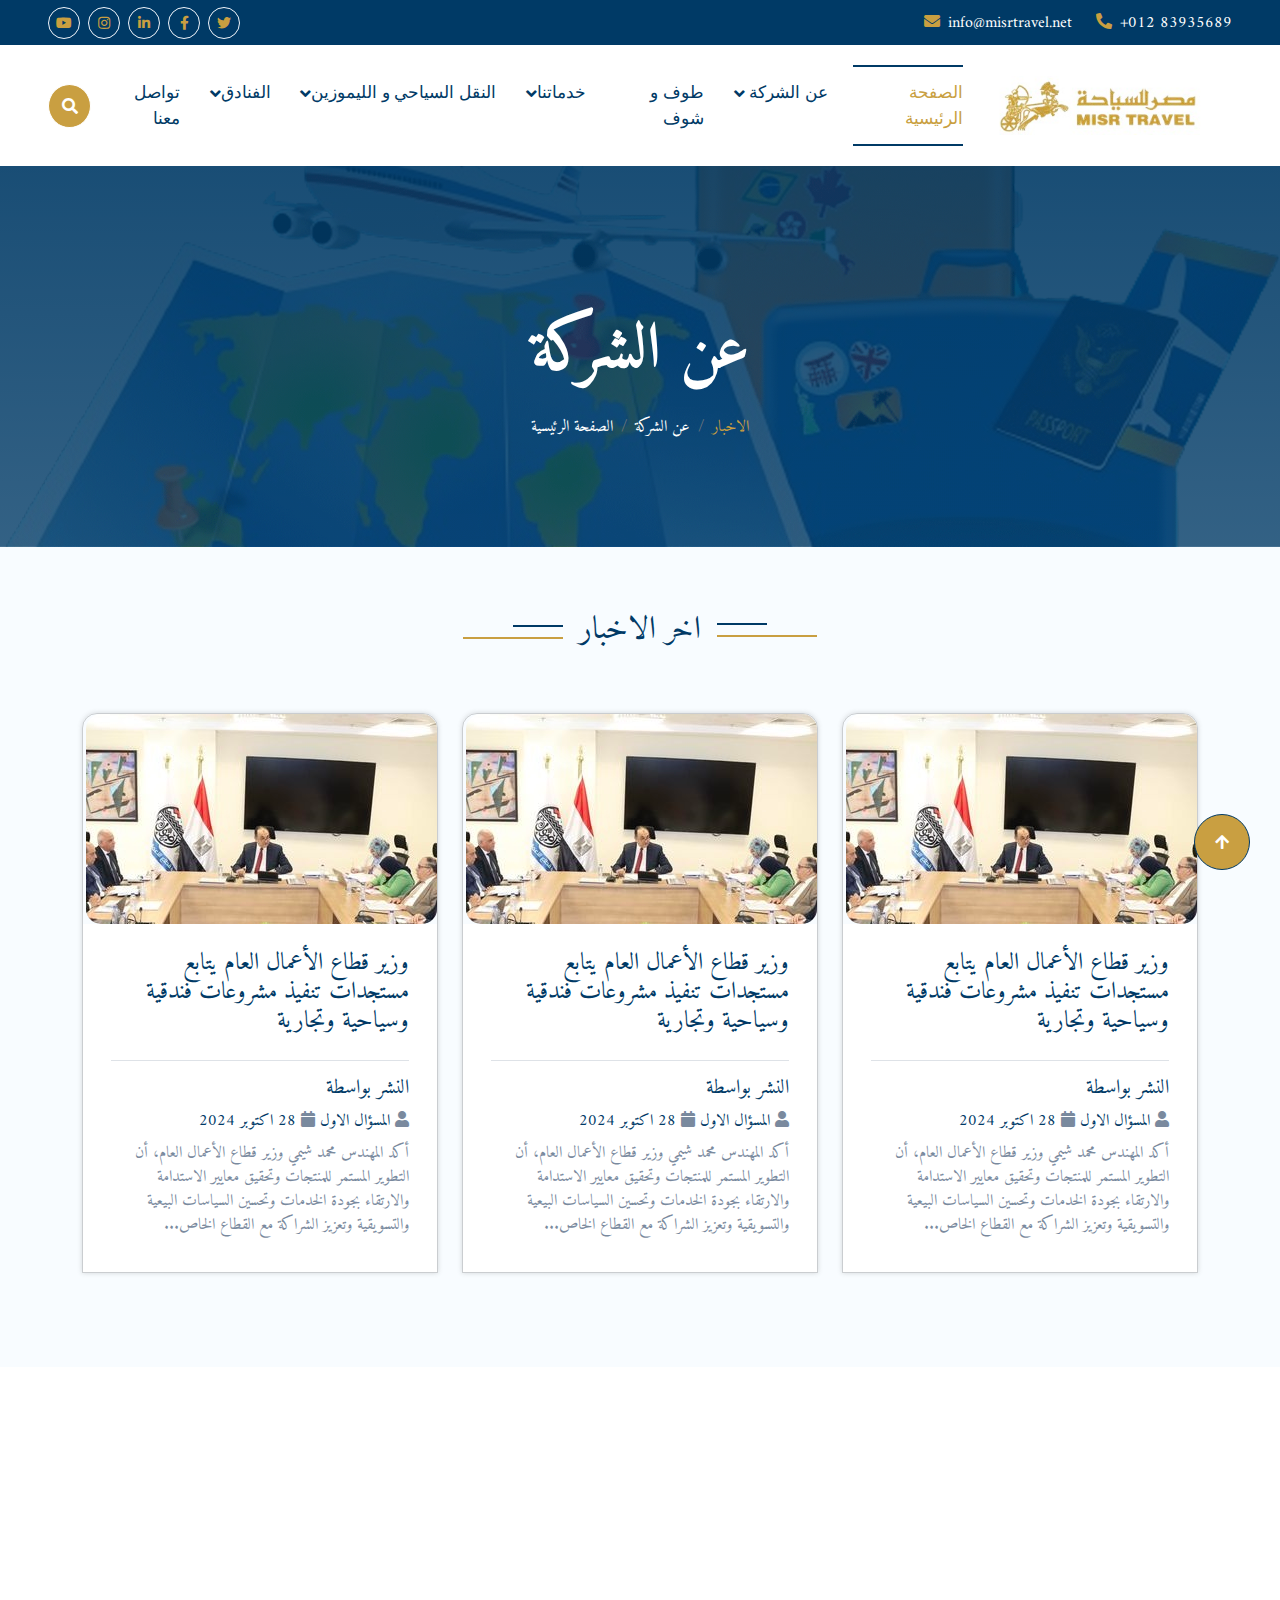
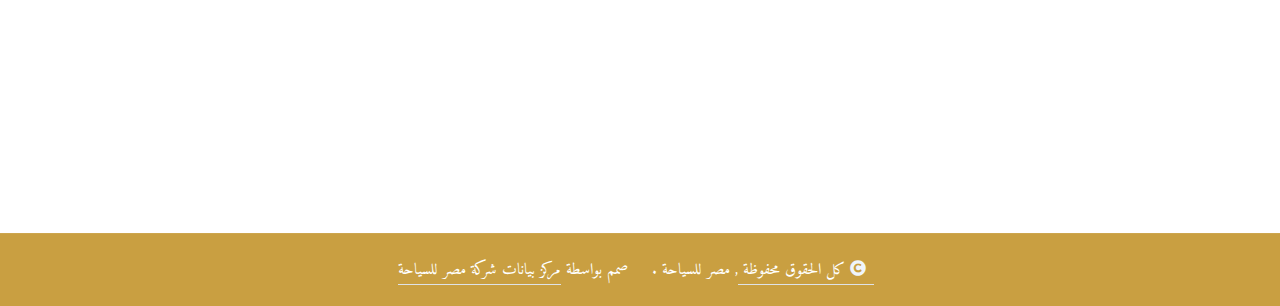
<file: blog.html>
<!DOCTYPE html>
<html dir="rtl" lang="ar">


<head>
    <meta charset="utf-8">
    <title>مصر للسياحة</title>
    <meta content="width=device-width, initial-scale=1.0" name="viewport">

    <meta name="description"
        content="Misr Travel is Egypt national travel agency and first licensed tour operator in Egypt  since 1934, it Offers Egypt tour packages, Luxury Nile cruises, hotel bookings, travel services, family holidays, adventure Tours and many more.">

    <meta name="keywords"
        content="Egypt trips, Egypt holidays, Egypt Nile cruise, Egypt tours , Egypt vacation packages, family travel package, Egypt and Jordan tours, visit Abu Simbel, Egypt vacation, all inclusive holidays to Egypt.">

    <meta property="og:title" content="Egypt tours, Travel Packages & Tailor-made Holidays | Misr Travel" />

    <meta property="og:description"
        content="Misr Travel is Egypt national travel agency and first licensed tour operator in Egypt  since 1934, it Offers Egypt tour packages, Luxury Nile cruises, hotel bookings, travel services, family holidays, adventure Tours and many more." />

    <meta name="twitter:title" content="Egypt tours, Travel Packages & Tailor-made Holidays | Misr Travel" />
    <meta name="twitter:description"
        content="Misr Travel is Egypt national travel agency and first licensed tour operator in Egypt  since 1934, it Offers Egypt tour packages, Luxury Nile cruises, hotel bookings, travel services, family holidays, adventure Tours and many more." />
    <meta name="viewport" content="width=device-width, initial-scale=1.0">

    <meta content="مصر للسياحة, انشاء سنه 1934, ترخيص رقم 1" name="keywords">
    <meta
        content="ل مصر فى قمة المجد للسياحة — فنادق 5 نجوم: إقامة فاخرة في قلب مكة. قرب من الحرم: خطوات تفصلك عن المسجد الحرام. برامج متنوعة: اختر البرنامج الذي يناسبك إشراف ديني متكامل: راحة واطمئنان"
        name="description">

    <!-- Favicon -->
    <link href="img/misrtravel/IMG-20241118-WA0008.jpg" rel="icon">

    <!-- Google Web Fonts -->
    <!-- <link rel="preconnect" href="https://fonts.googleapis.com">
        <link rel="preconnect" href="https://fonts.gstatic.com" crossorigin>
        <link href="https://fonts.googleapis.com/css2?family=Open+Sans:wght@400;500;600;700&family=Poppins:wght@200;300;400;500;600&display=swap" rel="stylesheet"> -->

    <!-- Google font Arabic-->
    <link rel="preconnect" href="https://fonts.googleapis.com">
    <link rel="preconnect" href="https://fonts.gstatic.com" crossorigin>
    <link href="https://fonts.googleapis.com/css2?family=Amiri:ital,wght@0,400;0,700;1,400;1,700&display=swap"
        rel="stylesheet">

    <!-- Icon Font Stylesheet -->
    <link rel="stylesheet" href="https://use.fontawesome.com/releases/v5.15.4/css/all.css" />
    <link href="https://cdn.jsdelivr.net/npm/bootstrap-icons@1.4.1/font/bootstrap-icons.css" rel="stylesheet">

    <!-- Libraries Stylesheet -->
    <link href="lib/animate/animate.min.css" rel="stylesheet">
    <link href="lib/owlcarousel/assets/owl.carousel.min.css" rel="stylesheet">


    <!-- Customized Bootstrap Stylesheet -->
    <link href="css/help_bootstrap.css" rel="stylesheet">
    <!-- <link href="css/bootstrap.min.css" rel="stylesheet"> -->

    <!-- Template Stylesheet -->
    <link href="css/style.css" rel="stylesheet">
</head>

<body>

    <!-- Spinner Start -->
    <div id="spinner"
        class="show bg-white position-fixed translate-middle w-100 vh-100 top-50 start-50 d-flex align-items-center justify-content-center">
        <div class="spinner-border text-secondary" style="width: 3rem; height: 3rem;" role="status">
            <span class="sr-only">Loading...</span>
        </div>
    </div>
    <!-- Spinner End -->


    <!-- Topbar Start -->
    <div class="container-fluid bg-primary px-5 d-none d-lg-block">
        <div class="row gx-0 align-items-center">
            <div class="col-lg-5 text-center text-lg-start mb-lg-0" style="direction: ltr;justify-content: end;">
                <div class="d-flex" style="justify-content: end;">
                    <a href="#" class="text-white me-4"><i
                            class="fas fa-envelope text-secondary me-2"></i>info@misrtravel.net</a>
                    <a href="#" class="text-white me-0"><i class="fas fa-phone-alt text-secondary me-2"></i>+012
                        83935689</a>
                </div>
            </div>

            <div class="col-lg-7 text-center text-lg-end" style="display: flex !important;
                                flex-direction: row;
                                justify-content: end;
                                align-items: end;">
                <div class="d-inline-flex align-items-center" style="height: 45px;">
                    <a class="btn btn-sm btn-outline-light btn-square rounded-circle me-2" href=""><i
                            class="fab fa-twitter fw-normal text-secondary"></i></a>
                    <a class="btn btn-sm btn-outline-light btn-square rounded-circle me-2" href=""><i
                            class="fab fa-facebook-f fw-normal text-secondary"></i></a>
                    <a class="btn btn-sm btn-outline-light btn-square rounded-circle me-2" href=""><i
                            class="fab fa-linkedin-in fw-normal text-secondary"></i></a>
                    <a class="btn btn-sm btn-outline-light btn-square rounded-circle me-2" href=""><i
                            class="fab fa-instagram fw-normal text-secondary"></i></a>
                    <a class="btn btn-sm btn-outline-light btn-square rounded-circle me-2" href=""><i
                            class="fab fa-youtube fw-normal text-secondary"></i></a>

                </div>
            </div>
        </div>
    </div>
    <!-- Topbar End -->

    <!-- Navbar & Hero Start -->
    <div class="container-fluid nav-bar p-0">
        <nav class="navbar navbar-expand-lg navbar-light bg-white px-4 px-lg-5 py-3 py-lg-0">
            <a href="" class="navbar-brand p-0">
                <h1 class="display-5 text-secondary m-0"><img src="img/misrtravel/logo/IMG-20241118-WA0008.jpg"
                        class="img-fluid" alt=""></h1>
                <!-- <img src="img/logo.png" alt="Logo"> -->
            </a>
            <button class="navbar-toggler" type="button" data-bs-toggle="collapse" data-bs-target="#navbarCollapse">
                <span class="fa fa-bars"></span>
            </button>
            <div class="collapse navbar-collapse" id="navbarCollapse">
                <div class="navbar-nav ms-auto py-0">
                    <a href="index.html" class="nav-item nav-link active">الصفحة الرئيسية</a>
                    <div class="nav-item dropdown">
                        <a href="#" class="nav-link" data-bs-toggle="dropdown"><span class="dropdown-toggle"> عن الشركة
                            </span></a>
                        <div class="dropdown-menu m-0">
                            <a href="about.html" class="dropdown-item"> تعــريف بالشـــركة </a>
                            <a href="finance.html" class="dropdown-item">المالية </a>
                            <a href="blog.html" class="dropdown-item">الاخبار </a>
                        </div>
                    </div>
                    <a href="service.html" class="nav-item nav-link">طوف و شوف</a>
                    <div class="nav-item dropdown">
                        <a href="#" class="nav-link" data-bs-toggle="dropdown"><span
                                class="dropdown-toggle">خدماتنا</span></a>
                        <div class="dropdown-menu m-0">
                            <a href="feature.html" class="dropdown-item">حجز رحلات الطيران</a>
                            <a href="countries.html" class="dropdown-item">حجز الفنادق و المنتجعات</a>
                            <a href="countries.html" class="dropdown-item">السياحة الدينية (اسلامية-مسيحية)</a>
                            <a href="countries.html" class="dropdown-item">السياحة الوافدة</a>
                            <a href="countries.html" class="dropdown-item">خدمات تكنولوجيا المعلومات</a>
                            <a href="countries.html" class="dropdown-item">خدمات الاستقبال و الليموزين بالمطار</a>
                            <a href="countries.html" class="dropdown-item">تنظيم المعارض و المؤتمرات</a>
                            <a href="countries.html" class="dropdown-item">تنظيم رحلات نيلية</a>
                        </div>
                    </div>
                    <div class="nav-item dropdown">
                        <a href="#" class="nav-link" data-bs-toggle="dropdown"><span class="dropdown-toggle"> النقل
                                السياحي
                                و الليموزين</span></a>
                        <div class="dropdown-menu m-0">
                            <a href="feature.html" class="dropdown-item"> النقل السياحي </a>
                            <a href="countries.html" class="dropdown-item">الليموزين </a>
                        </div>
                    </div>

                    <div class="nav-item dropdown">
                        <a href="#" class="nav-link" data-bs-toggle="dropdown"><span
                                class="dropdown-toggle">الفنادق</span></a>
                        <div class="dropdown-menu m-0">
                            <!-- <a href="feature.html" class="dropdown-item">فندق ريكسوس مجاويش</a> -->
                            <a href="hotel-romance.html" class="dropdown-item">فندق رومانس</a>
                            <a href="countries.html" class="dropdown-item">فندق بورسعيد</a>
                        </div>
                    </div>
                    <a href="contact.html" class="nav-item nav-link">تواصل معنا</a>
                </div>
                <button class="btn btn-primary btn-md-square border-secondary mb-3 mb-md-3 mb-lg-0 me-3"
                    data-bs-toggle="modal" data-bs-target="#searchModal"><i class="fas fa-search"></i></button>
                <!--  <a href="" class="btn btn-primary border-secondary rounded-pill py-2 px-4 px-lg-3 mb-3 mb-md-3 mb-lg-0">Get A Quote</a> -->
            </div>
        </nav>
    </div>
    <!-- Navbar & Hero End -->

    <!-- Modal Search Start -->
    <div class="modal fade" id="searchModal" tabindex="-1" aria-labelledby="exampleModalLabel" aria-hidden="true">
        <div class="modal-dialog modal-fullscreen">
            <div class="modal-content rounded-0">
                <div class="modal-header">
                    <h4 class="modal-title text-secondary mb-0" id="exampleModalLabel">Search by keyword</h4>
                    <button type="button" class="btn-close" data-bs-dismiss="modal" aria-label="Close"></button>
                </div>
                <div class="modal-body d-flex align-items-center" style="direction: ltr;">
                    <div class="input-group w-75 mx-auto d-flex">
                        <input type="search" class="form-control p-3" placeholder="keywords"
                            aria-describedby="search-icon-1">
                        <span id="search-icon-1" class="input-group-text p-6"><i class="fa fa-search"></i></span>
                    </div>
                </div>
            </div>
        </div>
    </div>
    <!-- Modal Search End -->

    <!-- Header Start -->
    <div class="container-fluid bg-breadcrumb">
        <div class="container text-center py-5" style="max-width: 900px; direction: ltr;">
            <h3 class="text-white display-3 mb-4 wow fadeInDown" data-wow-delay="0.1s"> عن الشركة</h1>
                <ol class="breadcrumb justify-content-center text-white mb-0 wow fadeInDown" data-wow-delay="0.3s">
                    <li class="breadcrumb-item"><a href="index.html" class="text-white">الصفحة الرئيسية</a></li>
                    <li class="breadcrumb-item"><a href="about.html" class="text-white">عن الشركة</a></li>
                    <li class="breadcrumb-item active text-secondary"><a href="about.html" class="text-secondary"> الاخبار</a></li>
                </ol>
        </div>
    </div>
    <!-- Header End -->


    <!--blog start -->
    <div class="container-fluid training overflow-hidden py-3" style="background-color: #f0f8ff7a;">
        <div class="container py-5">
            <div class="section-title text-center mb-3 wow fadeInUp" data-wow-delay="0.1s">
                <div class="sub-style">
                    <h2 class="sub-title text-primary px-3">
                        <a href="blog.html">
                            اخر الاخبار
                        </a>
                    </h2>
                </div>
                <h1 class="display-5 mb-4 py-3"></h1>
                <p class="mb-0"></p>
            </div>
            <div class="row blog">
                <div class="col-md-4 col-sm-6">
                    <div class="single-blog-item">
                        <div class="single-blog-item-img">
                            <img src="img/misrtravel/blog/464682672_491220250302759_1956998987794312542_n.jpg"
                                alt="blog image">
                        </div>
                        <div class="single-blog-item-txt">
                            <h4 class="mb-4 py-0">
                                <a href="#">
                                    وزير قطاع الأعمال العام يتابع مستجدات تنفيذ مشروعات فندقية وسياحية وتجارية
                                </a>
                            </h4>
                            <hr>
                            <div class="mb-0" style="direction: rtl;">
                                <h5 class="mb-2">النشر بواسطة </h5>
                                <p class="mb-2 post-by">
                                    <i class="fas fa-solid fa-user"></i>
                                    <a class="text-primary href=" #">المسؤال الاول</a>
                                    <i class="fas fa-solid fa-calendar"></i>
                                    <a class="post-by" href="#">28 اكتوبر 2024</a>
                                </p>
                            </div>
                            <p class="mb-2">
                                أكد المهندس محمد شيمي وزير قطاع الأعمال العام، أن التطوير المستمر للمنتجات وتحقيق معايير
                                الاستدامة والارتقاء بجودة
                                الخدمات وتحسين السياسات البيعية والتسويقية وتعزيز الشراكة مع القطاع الخاص...
                            </p>
                        </div>
                    </div>
                </div>

                <div class="col-md-4 col-sm-6">
                    <div class="single-blog-item">
                        <div class="single-blog-item-img">
                            <img src="img/misrtravel/blog/464682672_491220250302759_1956998987794312542_n.jpg"
                                alt="blog image">
                        </div>
                        <div class="single-blog-item-txt">
                            <h4 class="mb-4 py-0">
                                <a href="#">
                                    وزير قطاع الأعمال العام يتابع مستجدات تنفيذ مشروعات فندقية وسياحية وتجارية
                                </a>
                            </h4>
                            <hr>
                            <div class="mb-0" style="direction: rtl;">
                                <h5 class="mb-2">النشر بواسطة </h5>
                                <p class="mb-2 post-by">
                                    <i class="fas fa-solid fa-user"></i>
                                    <a class="post-by" href="#">المسؤال الاول</a>
                                    <i class="fas fa-solid fa-calendar"></i>
                                    <a class="post-by" href="#">28 اكتوبر 2024</a>
                                </p>
                            </div>
                            <p class="mb-2">
                                أكد المهندس محمد شيمي وزير قطاع الأعمال العام، أن التطوير المستمر للمنتجات وتحقيق معايير
                                الاستدامة
                                والارتقاء بجودة
                                الخدمات وتحسين السياسات البيعية والتسويقية وتعزيز الشراكة مع القطاع الخاص...
                            </p>
                        </div>
                    </div>
                </div>

                <div class="col-md-4 col-sm-6">
                    <div class="single-blog-item">
                        <div class="single-blog-item-img">
                            <img src="img/misrtravel/blog/464682672_491220250302759_1956998987794312542_n.jpg"
                                alt="blog image">
                        </div>
                        <div class="single-blog-item-txt">
                            <h4 class="mb-4 py-0">
                                <a href="#">
                                    وزير قطاع الأعمال العام يتابع مستجدات تنفيذ مشروعات فندقية وسياحية وتجارية
                                </a>
                            </h4>
                            <hr>
                            <div class="mb-0" style="direction: rtl;">
                                <h5 class="mb-2">النشر بواسطة </h5>
                                <p class="mb-2 post-by">
                                    <i class="fas fa-solid fa-user"></i>
                                    <a class="post-by" href="#">المسؤال الاول</a>
                                    <i class="fas fa-solid fa-calendar"></i>
                                    <a class="post-by" href="#">28 اكتوبر 2024</a>
                                </p>
                            </div>
                            <p class="mb-2">
                                أكد المهندس محمد شيمي وزير قطاع الأعمال العام، أن التطوير المستمر للمنتجات وتحقيق معايير
                                الاستدامة
                                والارتقاء بجودة
                                الخدمات وتحسين السياسات البيعية والتسويقية وتعزيز الشراكة مع القطاع الخاص...
                            </p>
                        </div>
                    </div>
                </div>
            </div>
        </div>
    </div>
    <!--blog end -->

   
   
    
    <!-- Footer Start -->
    <div class="container-fluid footer py-5 wow fadeIn" data-wow-delay="0.2s">
        <div class="container py-5">
            <div class="row g-5">
                <div class="col-md-6 col-lg-6 col-xl-3">
                    <div class="footer-item flex-column" style="display: flex; align-items: flex-start;">
                        <h4 class="text-secondary mb-4">تواصل معنا</h4>
                        <a href=""><i class="fa fa-map-marker-alt me-2"></i>برج مصر للسياحة العباسية</a>
                        <a href=""><i class="fas fa-envelope me-2"></i> www.misrtravel.net</a>
                        <a href=""><i class="fas fa-phone me-2"></i> 24825653 (02+) </a>
                        <a href="" class="mb-3"><i class="fas fa-print me-2"></i> 26834216 (02+) </a>
                        <div class="d-flex align-items-center">
                            <i class="fas fa-share fa-2x text-secondary me-2"></i>
                            <a class="btn mx-1" href=""><i class="fab fa-facebook-f"></i></a>
                            <a class="btn mx-1" href=""><i class="fab fa-twitter"></i></a>
                            <a class="btn mx-1" href=""><i class="fab fa-instagram"></i></a>
                            <a class="btn mx-1" href=""><i class="fab fa-linkedin-in"></i></a>
                        </div>
                    </div>
                </div>
                <div class="col-md-6 col-lg-6 col-xl-3">
                    <div class="footer-item flex-column" style="display: flex; align-items: flex-start;">
                        <h4 class="text-secondary mb-4"> اوقات العمل</h4>
                        <div class="mb-3">
                            <h6 class="text-muted mb-0">الاحد - الخميس:</h6>
                            <p class="text-white mb-0">
                                (09:00) صباحا
                                الى
                                (03.00) مساء
                            </p>
                        </div>

                        <div class="mb-3">
                            <h6 class="text-muted mb-0">ايام الاجازات:</h6>
                            <p class="text-white mb-0">الاجازات الاسبوعية يوم الجمعة و السبت</p>
                        </div>
                    </div>
                </div>
                <div class="col-md-6 col-lg-6 col-xl-3">
                    <div class="footer-item flex-column" style="display: flex; align-items: flex-start;">
                        <h4 class="text-secondary mb-4">خدماتنا</h4>
                        <a href="#" class="" style="direction: ltr;"><i class="fas fa-angle-left me-2"></i> خدماتنا</a>
                        <a href="#" class="" style="direction: ltr;"><i class="fas fa-angle-left me-2"></i> عن
                            الشركة</a>
                        <a href="#" class="" style="direction: ltr;"><i class="fas fa-angle-left me-2"></i> طوف و
                            شوف</a>
                        <a href="#" class="" style="direction: ltr;"><i class="fas fa-angle-left me-2"></i> السياحة
                            الخارجية</a>
                        <a href="#" class="" style="direction: ltr;"><i class="fas fa-angle-left me-2"></i> السياحة
                            الدينية</a>
                        <a href="#" class="" style="direction: ltr;"><i class="fas fa-angle-left me-2"></i> مركز
                            تكنولوجيا
                            المعلومات</a>
                    </div>
                </div>
                <div class="col-md-6 col-lg-6 col-xl-3">
                    <div class="footer-item">
                        <h4 class="text-secondary mb-4">النشرة الإخبارية</h4>
                        <p class="text-white mb-3">
                            أطلقت وزارة قطاع الأعمال العام، ممثلة في شركة مصر للسياحة، حملة «طوف وشوف» للترويج للسياحة
                            الداخلية المصرية عبر رحلات
                            يوم واحد، ورحلات ممتدة.
                            انطلاق موقع مبادرة طوف وشوف
                            <strong style="color: #c99f41;">قريبا</strong>
                        </p>
                        <div class="position-relative mx-auto rounded-pill">
                            <input class="form-control border-0 rounded-pill w-100 py-3 ps-4 pe-5" type="text"
                                placeholder="أدخل بريدك الإلكتروني" style="direction: ltr;">
                            <button type="button"
                                class="btn btn-primary rounded-pill position-absolute top-0 end-0 py-2 mt-2 me-2">اشتراك</button>
                        </div>
                    </div>
                </div>
            </div>
        </div>
    </div>
    <!-- Footer End -->


    <!-- Copyright Start -->
    <div class="container-fluid copyright py-4">
        <div class="container">
            <div class="row g-4 align-items-center">
                <div class="col-md-6 text-center text-md-start mb-md-0">
                    <span class="text-white">
                        <a href="#" class="border-bottom text-white">
                            <i class="fas fa-copyright text-light me-2"></i>
                            كل الحقوق محفوظة </a>, مصر للسياحة .</span>
                </div>
                <div class="col-md-6 text-center text-md-end text-white">

                    صمم بواسطة
                    <a class="border-bottom text-white" href="#">مركز بيانات شركة مصر للسياحة</a>

                </div>
            </div>
        </div>
    </div>
    <!-- Copyright End -->


    <!-- Back to Top -->
    <a href="#" class="btn btn-primary btn-lg-square back-to-top"><i class="fa fa-arrow-up"></i></a>


    <!-- JavaScript Libraries -->
    <script src="https://ajax.googleapis.com/ajax/libs/jquery/3.6.4/jquery.min.js"></script>
    <script src="https://cdn.jsdelivr.net/npm/bootstrap@5.0.0/dist/js/bootstrap.bundle.min.js"></script>
    <script src="lib/wow/wow.min.js"></script>
    <script src="lib/easing/easing.min.js"></script>
    <script src="lib/waypoints/waypoints.min.js"></script>
    <script src="lib/counterup/counterup.min.js"></script>
    <script src="lib/owlcarousel/owl.carousel.min.js"></script>


    <!-- Template Javascript -->
    <script src="js/main.js"></script>
</body>

</html>
</file>
<file: css/style.css>
/*** Spinner Start ***/
/*** Spinner ***/
#spinner {
    opacity: 0;
    visibility: hidden;
    transition: opacity .5s ease-out, visibility 0s linear .5s;
    z-index: 99999;
}

#spinner.show {
    transition: opacity .5s ease-out, visibility 0s linear 0s;
    visibility: visible;
    opacity: 1;
}
/*** Spinner End ***/

.back-to-top {
    position: fixed;
    right: 30px;
    bottom: 30px;
    display: flex;
    width: 45px;
    height: 45px;
    align-items: center;
    justify-content: center;
    transition: 0.5s;
    z-index: 99;
}

/*** Button Start ***/
.btn {
    font-weight: 600;
    transition: .5s;
}

.btn-square {
    width: 32px;
    height: 32px;
}

.btn-sm-square {
    width: 34px;
    height: 34px;
}

.btn-md-square {
    width: 44px;
    height: 44px;
}

.btn-lg-square {
    width: 56px;
    height: 56px;
}

.btn-square,
.btn-sm-square,
.btn-md-square,
.btn-lg-square {
    padding: 0;
    display: flex;
    align-items: center;
    justify-content: center;
    font-weight: normal;
    border-radius: 50%;
}

.btn.btn-primary {
    background: var(--bs-secondary) !important;
    color: var(--bs-white) !important;
    font-family: 'Poppins', sans-serif;
    font-weight: 400;
    transition: 0.5s;
}

.btn.btn.btn-primary:hover {
    background: var(--bs-primary) !important;
    color: var(--bs-secondary);
    border: 1px solid var(--bs-secondary);
}

.btn.btn-secondary {
    background: transparent;
    color: var(--bs-secondary);
    font-family: 'Poppins', sans-serif;
    font-weight: 400;
    border: none;
    transition: 0.5s;
}

.btn.btn-secondary:hover {
    color: var(--bs-primary) !important;
}


/*** Section Title Start ***/
.section-title {
    max-width: 900px;
    text-align: center;
    margin: 0 auto;
}

.section-title .sub-style {
    position: relative;
    display: inline-block;
    text-transform: uppercase;
    color: var(--bs-primary);
}

.section-title .sub-style::before {
    content: "";
    width: 100px;
    position: absolute;
    bottom: 50%;
    left: 0;
    transform: translateY(-50%);
    margin-bottom: -6px;
    margin-left: -100px;
    border: 1px solid var(--bs-secondary) !important;
}

.section-title .sub-style::after {
    content: "";
    width: 50px;
    position: absolute;
    top: 50%;
    left: 0;
    transform: translateY(-50%);
    margin-top: -8px;
    margin-left: -50px;
    border: 1px solid var(--bs-primary) !important;
}

.sub-title {
    position: relative;
    display: inline-block;
    text-transform: uppercase;
    color: var(--bs-primary);
}

.sub-title::before {
    content: "";
    width: 100px;
    position: absolute;
    bottom: 50%;
    right: 0;
    transform: translateY(-50%);
    margin-bottom: -8px;
    margin-right: -100px;
    border: 1px solid var(--bs-secondary) !important;
}

.sub-title::after {
    content: "";
    width: 50px;
    position: absolute;
    top: 50%;
    right: 0;
    transform: translateY(-50%);
    margin-top: -6px;
    margin-right: -50px;
    border: 1px solid var(--bs-primary) !important;
}


/*** Topbar Start ***/
.fixed-top .container {
    transition: 0.5s;
}

.topbar {
    padding: 2px 10px 2px 20px;
    background: var(--bs-primary) !important;
}

.topbar a,
.topbar a i {
    transition: 0.5s;
}

.topbar a:hover,
.topbar a i:hover {
    color: var(--bs-secondary) !important;
}


@media (max-width: 768px) {
    .topbar {
        display: none;    
    }
}
/*** Topbar End ***/


/*** Navbar ***/
.navbar-light .navbar-nav .nav-link {
    font-family: 'Poppins', sans-serif;
    position: relative;
    margin-right: 25px;
    padding: 35px 0;
    color: var(--bs-primary) !important;
    font-size: 17px;
    font-weight: 400;
    outline: none;
    transition: .5s;
}

.sticky-top .navbar-light .navbar-nav .nav-link {
    padding: 20px 0;
    color: var(--bs-primary) !important;
}

.navbar-light .navbar-nav .nav-link:hover,
.navbar-light .navbar-nav .nav-link.active {
    color: var(--bs-secondary) !important;
}

.navbar-light .navbar-brand img {
    max-height: 60px;
    transition: .5s;
}

.sticky-top .navbar-light .navbar-brand img {
    max-height: 45px;
}

.navbar .dropdown-toggle::after {
    border: none;
    content: "\f107";
    font-family: "Font Awesome 5 Free";
    font-weight: 600;
    vertical-align: middle;
}

@media (min-width: 1200px) {
    .navbar .nav-item .dropdown-menu {
        display: block;
        visibility: hidden;
        top: 100%;
        transform: rotateX(-75deg);
        transform-origin: 0% 0%;
        border: 0;
        border-radius: 10px;
        transition: .5s;
        opacity: 0;
    }
}

.dropdown .dropdown-menu a:hover {
    background: var(--bs-primary);
    color: var(--bs-secondary);
}

.navbar .nav-item:hover .dropdown-menu {
    transform: rotateX(0deg);
    visibility: visible;
    background: var(--bs-light) !important;
    transition: .5s;
    opacity: 1;
}

@media (max-width: 991.98px) {
    .sticky-top {
        position: relative;
        background: var(--bs-white);
    }

    .navbar.navbar-expand-lg .navbar-toggler {
        padding: 10px 20px;
        border: 1px solid var(--bs-primary) !important;
        color: var(--bs-primary);
    }

    .navbar-light .navbar-collapse {
        margin-top: 15px;
        border-top: 1px solid #DDDDDD;
    }

    .navbar-light .navbar-nav .nav-link,
    .sticky-top .navbar-light .navbar-nav .nav-link {
        padding: 10px 0;
        margin-left: 0;
        color: var(--bs-dark) !important;
    }

    .navbar-light .navbar-brand img {
        max-height: 45px;
    }
}

@media (min-width: 991.98px) {
    .sticky-top .navbar-light {
        background: var(--bs-light) !important;
    }

    /*** Top and Bottom borders go out ***/
    .navbar-light .navbar-nav .nav-link:after,
    .navbar-light .navbar-nav .nav-link::before {
        position: absolute;
        content: "";
        top: 30px;
        bottom: 30px;
        left: 0px;
        width: 100%;
        height: 2px;
        background: var(--bs-primary);
        opacity: 0;
        transition: all 0.5s;
    }

    .navbar-light .navbar-nav .nav-link:before {
        bottom: auto;
    }

    .navbar-light .navbar-nav .nav-link:after {
        top: auto;
    }

    .navbar-light .navbar-nav .nav-link:hover:before,
    .navbar-light .navbar-nav .nav-link.active:before {
        top: 20px;
        opacity: 1;
    }

    .navbar-light .navbar-nav .nav-link:hover::after,
    .navbar-light .navbar-nav .nav-link.active::after {
        bottom: 20px;
        opacity: 1;
    }
}

#searchModal .modal-content {
    background: rgba(240, 245, 251, 0.5);
}
/*** Navbar End ***/

/************ Start Misr Travel ***********/

p {
    direction: rtl;
    /* text-align: justify; */
    
}

.d-flex {
    display: flex !important;
    flex-direction: row;
    /*justify-content: end;*/ 
     align-items: end; 
}

/* 
---------------------------------------------
 End Banner
--------------------------------------------- 
*/

/*==========================
 homepage twelve
 ===================== */
#banner_twelve {
    width: 100%;
    height: auto;
    overflow: hidden;
    position: relative;
    padding: 525px 0px 300px 0px;
    text-align: center;
}

.video_banner {
    position: absolute;
    left: 0;
    top: 0;
    z-index: -1;
    width: 100%;
}

.banner_twelve_text h1 {
    font-size: 96px;
    line-height: 120px;
    color: var(--white-color);
    font-weight: 500;
}

.banner_twelve_text h1 span {
    font-size: 96px;
    font-weight: 200;
}
/* End Banner*/

/* start video*/
/* End  video*/

/* Start Service */

img.img-fluid.service {
    position: relative;
    left: 40px;
    box-shadow: rgba(99, 99, 99, 0.2) 0px 2px 8px 0px;
}

/* End Service */

/*  Start About Us*/

.bg-header {
    background: linear-gradient(rgba(9, 30, 62, 0.24), rgba(9, 30, 62, 0.205)), url(../img//misrtravel/beautiful-sunset-its-reflection-water_181624-20266.avif) center center no-repeat;
    background-size: cover;
}

/*** Start Team ***/
.team-item {
    transition: .5s;
}

.team-social {
    position: absolute;
    width: 100%;
    height: 100%;
    top: 0;
    left: 0;
    display: flex;
    align-items: center;
    justify-content: center;
    transition: .5s;
}

.team-social a.btn {
    position: relative;
    margin: -317px 3px;
    margin-top: 100px;
    opacity: 0;
}

.team-item:hover {
    box-shadow: 0 0 30px #5f5e5e3f;
}

.team-item:hover .team-social {
    background: rgba(9, 30, 62, .7);
}

.team-item:hover .team-social a.btn:first-child {
    opacity: 1;
    margin-top: 0;
    transition: .3s 0s;
}

.team-item:hover .team-social a.btn:nth-child(2) {
    opacity: 1;
    margin-top: 0;
    transition: .3s .05s;
}

.team-item:hover .team-social a.btn:nth-child(3) {
    opacity: 1;
    margin-top: 0;
    transition: .3s .1s;
}

.team-item:hover .team-social a.btn:nth-child(4) {
    opacity: 1;
    margin-top: 0;
    transition: .3s .15s;
}

.team-item .team-img img,
.blog-item .blog-img img {
    transition: .5s;
}

.team-item:hover .team-img img,
.blog-item:hover .blog-img img {
    transform: scale(1.15);
}

/* End Team */

/*---------Start Log company-----------*/



/*---------End Log company-----------*/

/******  End About Us ******/

/******  Start finance Us ******/

.bg-breadcrumb-f {
    background: linear-gradient(rgba(0, 58, 102, 0.507), rgba(0, 58, 102, 0.486)), url(../img//misrtravel/finance-business-accounting-analysis-management-concept.jpg);
    background-position: center center;
    background-repeat: no-repeat;
    background-attachment: initial;
    background-size: cover;
    padding: 100px 0 60px 0;
}

/*------------ Start Chart--------------*/

.base {
    position: absolute;
    bottom: 0px;
    left: -35px;
    width: 950px;
    height: 20px;
    background-color: rgba(255, 255, 255, 0.05) !important;
    -moz-transform: skew(45deg);
    -o-transform: skew(45deg);
    -webkit-transform: skew(45deg);
}

.chart-container {
    position: relative;
    z-index: 0;
    margin: 15px auto 0;
    width: 100%;
    height: 420px;
    /*border: solid 1px #bbb;*/
    background-color: rgba(255, 255, 255, 0.055);
    /*  -webkit-box-shadow: 0 8px 6px -6px #444;
*/
}

.chart-container:after {
    content: "";
    position: absolute;
    top: -15px;
    left: -8px;
    height: 15px;
    width: 800px;
    background-color: rgba(255, 255, 255, 0.055);
    -moz-transform: skew(45deg);
    -o-transform: skew(45deg);
    -webkit-transform: skew(45deg);
    transform: skew(45deg);
}

.chart-container>table {
    position: absolute;
    top: 0;
    left: 0;
    z-index: -999;
    width: 100%;
    height: 100%;
    background-color: #656565;
}

.chart-container table tr td {
    width: 100px;
    height: 98px;
    border: solid 1px rgba(255, 255, 255, 0.05);

}

.meter {
    position: relative;
    top: 0px;
    left: -30px;
    height: 420px;
    width: 30px;
    background-color: rgba(20, 113, 163, 0.5);
    border-left: solid 1px rgba(255, 255, 255, 0.5);

}

.meter:before {
    content: "";
    position: absolute;
    top: -7px;
    left: -15px;
    width: 15px;
    height: 420px;
    background-color: rgba(14, 81, 117, 0.9);
    -moz-transform: skewY(45deg);
    -o-transform: skewY(45deg);
    -webkit-transform: skewY(45deg);
    transform: skewY(45deg);
}

.meter:after {
    content: "";
    position: absolute;
    top: -15px;
    left: -8px;
    width: 30px;
    height: 15px;
    background-color: rgba(13, 171, 217, 0.45);
    -moz-transform: skewX(45deg);
    -o-transform: skewX(45deg);
    -webkit-transform: skewX(45deg);
    transform: skewX(45deg);
}

.meter li {
    position: relative;
    list-style-type: none;
    height: 50px;
    border-bottom: solid 1px #0DABD9;
}

.meter li:before {
    content: "";
    position: absolute;
    top: -15px;
    left: -30px;
    width: 30px;
    height: 100%;
    border-bottom: solid 1px #0DABD9;
    -moz-transform: skewY(45deg);
    -o-transform: skewY(45deg);
    -webkit-transform: skewY(45deg);
    transform: skewY(45deg);
}

.meter li:last-child {
    border-bottom: none;
}

.meter li:last-child:before {
    border: 0;
}

.meter li div {
    position: absolute;
    left: -130px;
    top: -50px;
    padding: 55px 0 0;
    width: 80px;
    color: #656565;
    text-align: right;
    font-weight: 300;
    font-size: 14px;
    line-height: 18px;
    text-transform: uppercase;
}


/* finance */

table {
    font-family: arial, sans-serif;
    border-collapse: collapse;
    width: 100%;
}

td,
th {
    border: 1px solid #dddddd;
    text-align: left;
    padding: 8px;
    text-align: center;
}

tr:nth-child(even) {
    background-color: #4e4e4e;
}

/* finance */

/* ---------------------
  Vertical Bars
----------------------*/

.bar {
    float: left;
    position: absolute;
    bottom: 0;
    z-index: 99;
    height: 35%;
    width: 40px;
    margin: 0 40px;
    background-color: rgba(107, 255, 49, 0.35);
}

.bar:before {
    content: "";
    position: absolute;
    left: -15px;
    bottom: 7px;
    height: 100%;
    width: 15px;
    background-color: rgba(107, 255, 49, 0.25);
    -webkit-transform: skewY(45deg);
}

.bar:after {
    content: "";
    position: absolute;
    top: -15px;
    left: -8px;
    width: 40px;
    height: 15px;
    background-color: rgba(107, 255, 49, 0.45);
    -moz-transform: skewX(45deg);
    -o-transform: skewX(45deg);
    -webkit-transform: skewX(45deg);
    transform: skewX(45deg);
}

.one {
    position: absolute;
    bottom: 20px;
    color: #ffff;
    background-color: rgba(33, 19, 231, 0.253);
    left: 7%;
    height: 25%;
}

.one:before {
    background-color: rgba(94, 49, 255, 0.473);
}

.one:after {
    background-color: rgba(94, 49, 255, 0.521);
}

.two {
    position: absolute;
    bottom: 7px;
    color: #ffff;
    background-color: rgba(231, 19, 19, 0.829);
    left: 22.5%;
    height: 3%;
    width: 55px;
}

.two:before {
    background-color: rgba(231, 19, 19, 0.829);
}

.two:after {
    width: 55px;
    background-color: rgba(231, 19, 19, 0.829);

}

.three {
    position: absolute;
    bottom: 20px;
    color: #ffff;
    background-color: rgba(107, 255, 49, 0.45);
    left: 42%;
    height: 30%;
    width: 50px;

}

.three:before {
    background-color: rgba(107, 255, 49, 0.45);
}

.three:after {
    width: 50px;
    background-color: rgba(107, 255, 49, 0.45);
}

.four {
    position: absolute;
    bottom: 20px;
    color: #ffff;
    background-color: rgba(79, 231, 19, 0.774);
    left: 60.5%;
    height: 62%;
    width: 50px;
}

.four:before {
    background-color: rgba(79, 231, 19, 0.774);
}

.four:after {
    width: 50px;
    background-color: rgba(79, 231, 19, 0.774);
}

.five {
    position: absolute;
    bottom: 20px;
    color: #ffff;
    background-color: rgba(27, 90, 2, 0.959);
    left: 80%;
    height: 85%;
    width: 55px;
}

.five:before {
    background-color: rgba(27, 90, 2, 0.959);
}

.five:after {
    width: 55px;
    background-color: rgba(27, 90, 2, 0.959);
}

.date-one {
    position: absolute;
    left: 75px;
    font-weight: bold;
}

.date-two {
    position: absolute;
    left: 230px;
    font-weight: bold;
}

.date-three {
    position: absolute;
    left: 410px;
    font-weight: bold;
}

.date-four {
    position: absolute;
    left: 570px;
    font-weight: bold;
}

.date-five {
    position: absolute;
    left: 755px;
    font-weight: bold;
}

/*------------ End Chart--------------*/


/*------------ Start Chart2--------------*/

.one2 {
    position: absolute;
    bottom: 20px;
    color: #ffff;
    background-color: #A5A5A5;
    left: 7%;
    height: 30%;
}

.one2:before {
    background-color: #A5A5A5;
}

.one2:after {
    background-color: #A5A5A5;
}

.two2 {
    position: absolute;
    bottom: 7px;
    color: #ffff;
    background-color: #c5e0b491;
    left: 22.5%;
    height: 40%;
    width: 55px;
}

.two2:before {
    background-color: #c5e0b491;
}

.two2:after {
    width: 55px;
    background-color: #c5e0b491;

}

.three2 {
    position: absolute;
    bottom: 20px;
    color: #ffff;
    background-color: #A9D18E;
    left: 42%;
    height: 50%;
    width: 50px;

}

.three2:before {
    background-color: #A9D18E;
}

.three2:after {
    width: 50px;
    background-color: #A9D18E;
}

.four2 {
    position: absolute;
    bottom: 20px;
    color: #ffff;
    background-color: #548235;
    left: 60.5%;
    height: 60%;
    width: 50px;
}

.four2:before {
    background-color: #548235;
}

.four2:after {
    width: 50px;
    background-color: #548235;
}

.five2 {
    position: absolute;
    bottom: 20px;
    color: #ffff;
    background-color: #385723;
    left: 80%;
    height: 70%;
    width: 55px;
}

.five2:before {
    background-color: #385723;
}

.five2:after {
    width: 55px;
    background-color: #385723;
}

/*------------ End Chart2--------------*/

/*  End finance Us*/

/* Start News */
/*-------------------------------------
        10. Blog
--------------------------------------*/
/*.blog {
    padding: 120px 0 90px;
}*/

.blog-content {
    margin-top: 80px;
}

.single-blog-item {
    margin-bottom: 30px;
    box-shadow: 0 0px 5px rgba(71, 71, 71, .2);
    -webkit-transition: .3s;
    -moz-transition: .3s;
    -ms-transition: .3s;
    -o-transition: .3s;
    transition: .3s;
    border-radius: 15px 15px 0 0;
    border: 1px solid #3333333b;
}

.single-blog-item-txt {
    padding: 25px 28px 27px;
    background-color: #FFFF;
}

/*.single-blog-item-txt h2 a {
    text-transform: initial;
    line-height: 1.8;
}

/*.single-blog-item-txt h4 {
    font-size: 14px;
    color: #8f949d;
    font-weight: 400;
    margin: 12px 0 20px;
}*/

/*.single-blog-item-txt h4 a {
    font-size: 14px;
    padding-right: 14px;
    border-right: 1px solid #dde0e4;
    margin-right: 15px;
    text-transform: uppercase;
}*/

.single-blog-item:hover h4 a {
    color: #c99f41;
}

.single-blog-item:hover {
    box-shadow: 0 10px 20px rgba(21, 19, 19, .4);
}

.single-blog-item-img img{
    border: none;
    max-width: 100%;
    height: auto;
    border-radius: 15px;
}

p.mb-2.post-by:hover {
    color: #c99f41;
}

a.post-by:hover {
    color: #c99f41;
}
/* End News */

/*** Gallery Start ***/

.bg-breadcrumb-h {
    background: linear-gradient(rgba(0, 58, 102, 0.9), rgba(0, 58, 102, 0.247)), url(../img/misrtravel/romance/694A0593-scaled-e1711540859712.webp);
    background-position: center center;
    background-repeat: no-repeat;
    background-attachment: initial;
    background-size: cover;
    padding: 100px 0 60px 0;
}

.gallery .gallery-item {
    position: relative;
    overflow: hidden;
    border-radius: 10px;
}

.gallery .gallery-item img {
    min-height: 300px;
    object-fit: cover;
}

.gallery .gallery-item .gallery-content {
    position: absolute;
    width: 100%;
    height: 100%;
    bottom: 0;
    left: 0;
    padding: 15px;
    background: rgba(0, 0, 0, 0.3);
    border-radius: 10px;
    display: flex;
    flex-direction: column;
    justify-content: end;
    transition: 0.5s;
}

.gallery .gallery-item .gallery-content .gallery-info {
    position: relative;
    margin-bottom: -100%;
    opacity: 0;
    transition: 0.5s;
}

.gallery .gallery-item .gallery-plus-icon {
    position: absolute;
    top: 50%;
    left: 50%;
    transform: translate(-50%, -50%);
    transition: 0.5s;
    opacity: 0;
}

.gallery .gallery-item:hover .gallery-content .gallery-info,
.gallery .gallery-item:hover .gallery-plus-icon {
    opacity: 1;
    margin: 0;
}

.gallery .gallery-item img {
    transition: 0.5s;
}

.gallery .gallery-item:hover img {
    transform: scale(1.2);
}

.gallery .gallery-item:hover .gallery-content {
    background: rgba(19, 53, 123, 0.8);
}

.gallery .tab-class .nav-item {
    padding: 0 0 20px 0;
}

.gallery .tab-class .nav-item a.active {
    background: var(--bs-primary) !important;
}

.gallery .tab-class .nav-item a.active span {
    color: var(--bs-white) !important;
}

/*** Gallery End ***/

/*** Start Hotel ***/

/*** End Hotel ***/



/************ End Misr Travel ***********/


/*** Single Page Hero Header Start ***/
.bg-breadcrumb {
    background: linear-gradient(rgba(0, 58, 102, 0.9), rgba(0, 58, 102, 0.8)), url(../img/breadcrumb.png);
    background-position: center center;
    background-repeat: no-repeat;
    background-attachment: initial;
    background-size: cover;
    padding: 100px 0 60px 0;
}
/*** Single Page Hero Header End ***/


/*** Carousel Hero Header Start ***/
.carousel-header .carousel-control-prev .carousel-control-prev-icon,
.carousel-header .carousel-control-next .carousel-control-next-icon {
    width: 4rem;
    height: 4rem;
    margin-left: -60px;
    border-radius: 50%;
    background-size: 60% 60%;
    transition: 0.5s;
}

.carousel-header .carousel-control-next .carousel-control-next-icon {
    margin-left: 0;
    margin-right: -60px;
}

.carousel-header .carousel .carousel-indicators {
    padding-bottom: 0;
    transition: 0.5s;
}


.carousel-header .carousel .carousel-indicators li,
.carousel-header .carousel .carousel-indicators li,
.carousel-header .carousel .carousel-indicators li {
    width: 8px;
    height: 8px;
    border: 8px solid var(--bs-primary);
    border-radius: 50%;
    margin-right: 30px;
    transition: 0.5s;
}

.carousel-header .carousel .carousel-indicators li.active {
    width: 8px;
    height: 8px;
    border: 8px solid var(--bs-secondary);
}

.carousel-header .carousel-inner .carousel-item {
    position: relative;
    min-height: 100vh 
}

.carousel-header .carousel-inner .carousel-item img {
    position: absolute;
    width: 100%;
    height: 100%;
    object-fit: cover;
}

.carousel-header .carousel-inner .carousel-item .carousel-caption  {
    position: absolute;
    width: 100%;
    height: 100%;
    top: 0;
    left: 0;
    display: flex;
    align-items: center;
    justify-content: center;
    text-align: center;
    background: linear-gradient(rgba(0, 0, 0, 0.185), rgba(0, 0, 0, 0.116));
    background-size: cover;
}


@media (max-width: 768px) {
    .carousel-header {
        height: 700px !important;
    }

    .carousel-header .carousel-control-prev .carousel-control-prev-icon,
    .carousel-header .carousel-control-next .carousel-control-next-icon {
        margin-top: 500px;
    }

    .carousel-header .carousel-control-prev .carousel-control-prev-icon {
        margin-left: 0px;
    }

    .carousel-header .carousel-control-next .carousel-control-next-icon {
        margin-right: 0px;
    }

    .carousel-header .carousel .carousel-indicators {
        padding: 0;
    }
}
/*** Carousel Hero Header End ***/


/*** Counter Facts Start ***/
.counter-facts {
    background: linear-gradient(rgba(255, 255, 255, .9), rgba(255, 255, 255, 0.8)), url(../img/breadcrumb.png);
    background-size: cover;
    background-attachment: fixed;
    background-position: center center;
    background-repeat: no-repeat;
}

.counter-facts .counter {
    position: relative;
    text-align: center;
    width: 200px;
    min-height: 215px;
    padding: 10px 15px;
    margin: 0 auto;
    border-radius: 100px;
    box-shadow: 0 8px 5px rgba(0, 0, 0, 0.2);
    background: var(--bs-white);
}

.counter-facts .counter:before {
    content: "";
    position: absolute;
    height: 105px;
    width: 100%;
    left: 0;
    top: 0;
    border-radius: 10px 10px 0 0;
    background-color: var(--bs-primary);
    
}
.counter-facts .counter .counter-icon {
    position: relative;
    width: 120px;
    height: 100px;
    margin: 0 auto 10px;
    border-radius: 10px 10px 0 0;
    transform: translateY(-20px);
    font-size: 50px;
    line-height: 90px;
    color: var(--bs-secondary);
    background: rgba(1, 143, 252, 0.5);
    clip-path: polygon(0% 0%, 100% 0, 100% 70%, 50% 100%, 0 70%);
}
.counter-facts .counter .counter-icon:before {
    content: "";
    position: absolute;
    width: 120px;
    height: 90px;
    top: 0;
    left: 50%;
    transform: translateX(-50%);
    border-radius: 10px 10px 0 0;
    background: rgba(0, 58, 102, 0.5);
    z-index: -1;
    clip-path: polygon(0% 0%, 100% 0, 100% 70%, 50% 100%, 0 70%);
}
.counter-facts .counter:hover .counter-icon i {
    transform: rotate(360deg);
    transition: all 0.3s ease;
}
.counter-facts .counter h3 {
    color: var(--bs-primary);
    font-size: 17px;
    font-weight: 600;
    letter-spacing: 1px;
    text-transform: uppercase;
    margin: 0 0 5px 0;
}
.counter-facts .counter .counter-value {
    font-size: 30px;
    font-weight: 700;
    display: block;
    color: var(--bs-secondary);
}

@media screen and (max-width: 1200px) {
    .counter-facts .counter { margin-bottom: 40px; 
    }
}
/*** Counter Facts End ***/


/*** service Start ***/
.service .service-item {
    position: relative;
    overflow: hidden;
}

.service .service-item .service-inner .service-title {
    position: relative;
    margin-top: -30px;
    text-align: center;
    transition: 0.5s;
}

.service .service-item .service-inner .service-title .service-content {
    position: absolute;
    bottom: -100%; 
    left: 0;
    margin-left: 30px;
    margin-right: 30px;
    text-align: center;
    border-radius: 10px;
    background: var(--bs-primary);
    opacity: 0;
    transition: 0.5s;
}

.service .service-item:hover .service-inner .service-title .service-content {
    bottom: 0;
    opacity: 1;
}

.service .service-item .service-inner .service-title .service-content a h4 {
    border-bottom: 1px solid rgba(256, 256, 256, .1);
}

.service .service-item .service-inner .service-title .service-title-name {
    transition: 0.5s;
}

.service .service-item:hover .service-inner .service-title .service-title-name {
    opacity: 0;
}

.service .service-item .service-inner .service-img {
    position: relative;
    border-radius: 10px;
    overflow: hidden;
}

.service .service-item .service-inner .service-img::after {
    content: "";
    position: absolute;
    bottom: 0;
    left: 0;
    width: 100%;
    height: 0;
    border-radius: 10px;
    background: rgba(255, 255, 255, .5);
    transition: 0.5s;
    opacity: 0;
}

.service .service-item:hover .service-inner .service-img::after {
    height: 100%;
    opacity: 1;
}

.service .service-item .service-inner .service-img img {
    transition: 0.5s;
}

.service .service-item:hover .service-inner .service-img img {
    transform: scale(1.3);
}
/*** Service End ***/


/*** Features Start ***/
.features .feature-item {
    position: relative;
    box-shadow: 0 0 45px rgba(0, 0, 0, 0.1);
    border-radius: 10px;
}

.features .feature-item::after {
    content: "";
    position: absolute;
    width: 100%;
    height: 0;
    bottom: 0;
    left: 0;
    border-radius: 10px;
    background: rgba(0, 58, 102, 0.1);
    z-index: -1;
    transition: 0.5s;
}

.features .feature-item:hover::after {
    height: 100%;
}

.features .feature-item .feature-icon {
    width: 120px; 
    height: 120px;
    border-radius: 10px;
    display: inline-flex;
    align-items: center;
    justify-content: center;
    text-align: center;
    background: var(--bs-light);
    transition: 0.5s;
}

.features .feature-item:hover .feature-icon {
    border-radius: 50%;
    background: var(--bs-white) !important;
}

.features .feature-item .feature-icon i {
    transition: 0.5s;
}

.features .feature-item:hover .feature-icon i {
    color: var(--bs-secondary) !important;
    transform: rotate(360deg);
    transition: all 0.5s ease;
}
/*** Features End ***/


/*** Country Start ***/
.country .country-item {
    position: relative;
}

.country .country-item::after {
    position: absolute;
    content: "";
    width: 100%;
    height: 0;
    bottom: 0;
    left: 0;
    background: rgba(0, 58, 102, 0.7);
    border-radius: 10px;
    transition: 0.5s;
    z-index: 1;
}

.country .country-item:hover::after {
    height: 100%;
}

.country .country-item .country-flag {
    position: absolute;
    width: 90px; 
    height: 90px; 
    border-radius: 50%;
    top: -45px; 
    left: 50%; 
    transform: translateX(-50%);
    transition: 0.5s;
    z-index: 2;
}

.country .country-item .country-flag img {
    border: 5px solid var(--bs-white);
    transition: 0.5s;
}

.country .country-item:hover .country-flag img {
    border: 5px solid var(--bs-white);
    transform: rotate(360deg);
    transition: all 0.5s ease;
}

.country .country-item .country-name {
    position: absolute;
    top: 50%;
    left: 50%;
    transform: translate(-50%, -50%);
    transition: 0.5s;
    opacity: 0;
    z-index: 3;
}

.country .country-item:hover .country-name {
    opacity: 1;
}

.country .country-item img {
    transition: 0.5s;
}

.country .country-item:hover img {
    transform: scale(1.2);
}

.country .country-item .country-name a.fs-4 {
    transition: 0.5s;
}

.country .country-item .country-name a.fs-4:hover {
    color: var(--bs-secondary) !important;
}
/*** Country End ***/


/*** testimonial Start ***/
.testimonial .owl-carousel.testimonial-carousel {
    position: relative;
}

.testimonial .owl-carousel.testimonial-carousel .testimonial-item .testimonial-content {
    position: relative;
    border-radius: 10px;
    background: var(--bs-light);
}

.testimonial .owl-carousel.testimonial-carousel .testimonial-item .testimonial-content::after {
    position: absolute;
    content: "";
    width: 45px;
    height: 45px;
    bottom: -20px;
    left: 30px;
    transform: rotate(45deg);
    background: var(--bs-light);
    z-index: -1;
}

.testimonial .owl-carousel.testimonial-carousel .owl-nav {
    position: absolute;
    top: -60px;
    right: 0;
    display: flex;
    font-size: 40px;
    color: var(--bs-primary);
}

.testimonial .owl-carousel.testimonial-carousel .owl-nav .owl-prev {
    margin-right: 40px;
}

.testimonial .owl-carousel.testimonial-carousel .owl-nav .owl-prev,
.testimonial .owl-carousel.testimonial-carousel .owl-nav .owl-next {
    transition: 0.5s;
}

.testimonial .owl-carousel.testimonial-carousel .owl-nav .owl-prev:hover,
.testimonial .owl-carousel.testimonial-carousel .owl-nav .owl-next:hover {
    color: var(--bs-secondary);
}
/*** testimonial end ***/


/*** training Start ***/
.training .training-item .training-inner {
    position: relative;
}

.training .training-item .training-inner .training-title-name {
    position: absolute;
    width: 100%;
    height: 100%;
    bottom: 0;
    left: 0;
    padding: 20px;
    border-radius: 10px;
    background: rgba(0, 0, 0, 0.39);
    display: flex; 
    flex-direction: column;
    justify-content: end;
    text-align: center;
    transition: 0.5s;
}

.training .training-item {
    border-radius: 10px;
    position: relative;
    overflow: hidden;
}

.training .training-item:hover .training-inner .training-title-name {
    background: rgba(0, 58, 102, 0.5);
}

.training .training-item:hover .training-inner .training-title-name a {
    opacity: 0;
}

.training .training-item .training-inner img {
    transition: 0.5s;
}

.training .training-item:hover .training-inner img {
    transform: scale(1.3);
}

.training .training-item .training-content {
    position: absolute;
    width: 100%;
    bottom: -100%;
    left: 0;
    transition: 0.5s;
}

.training .training-item:hover .training-content {
    bottom: 0;
}  
/*** training End ***/


/*** Contact Start ***/
.contact .office .office-item {
    text-align: center;
    border-radius: 10px;
    box-shadow: 0 0 45px rgba(0, 0, 0, 0.2);
    background: var(--bs-light);
    transition: 0.5s;
}

.contact .office .office-item:hover {
    box-shadow: 20px 20px 20px rgba(0, 58, 102, 0.3);
}

.contact .office .office-item .office-img {
    position: relative;
    overflow: hidden;
    border-radius: 10px;
}

.contact .office .office-item .office-img img {
    transition: 0.5s;
}

.contact .office .office-item:hover .office-img img {
    transform: scale(1.3);
}

.contact .office .office-item .office-content a.text-secondary,
.contact .office .office-item .office-content a.text-muted {
    transition: 0.5s;
}

.contact .office .office-item .office-content a.text-muted:hover {
    color: var(--bs-secondary) !important;
}

.contact .office .office-item .office-content a.text-secondary:hover {
    color: var(--bs-primary) !important;
}
/*** Contact End ***/


/*** Footer Start ***/
.footer {
    background: var(--bs-primary);
}
.footer .footer-item a {
    line-height: 30px;
    color: var(--bs-white);
    transition: 0.5s;
}

.footer .footer-item p {
    line-height: 30px;
}

.footer .footer-item a:hover {
    letter-spacing: 2px;
    color: var(--bs-secondary);
}

/*** Footer End ***/


/*** copyright Start ***/
.copyright {
    border-top: 1px solid rgba(255, 255, 255, 0.08);
    background: var(--bs-secondary) !important;
}
/*** copyright end ***/
</file>
